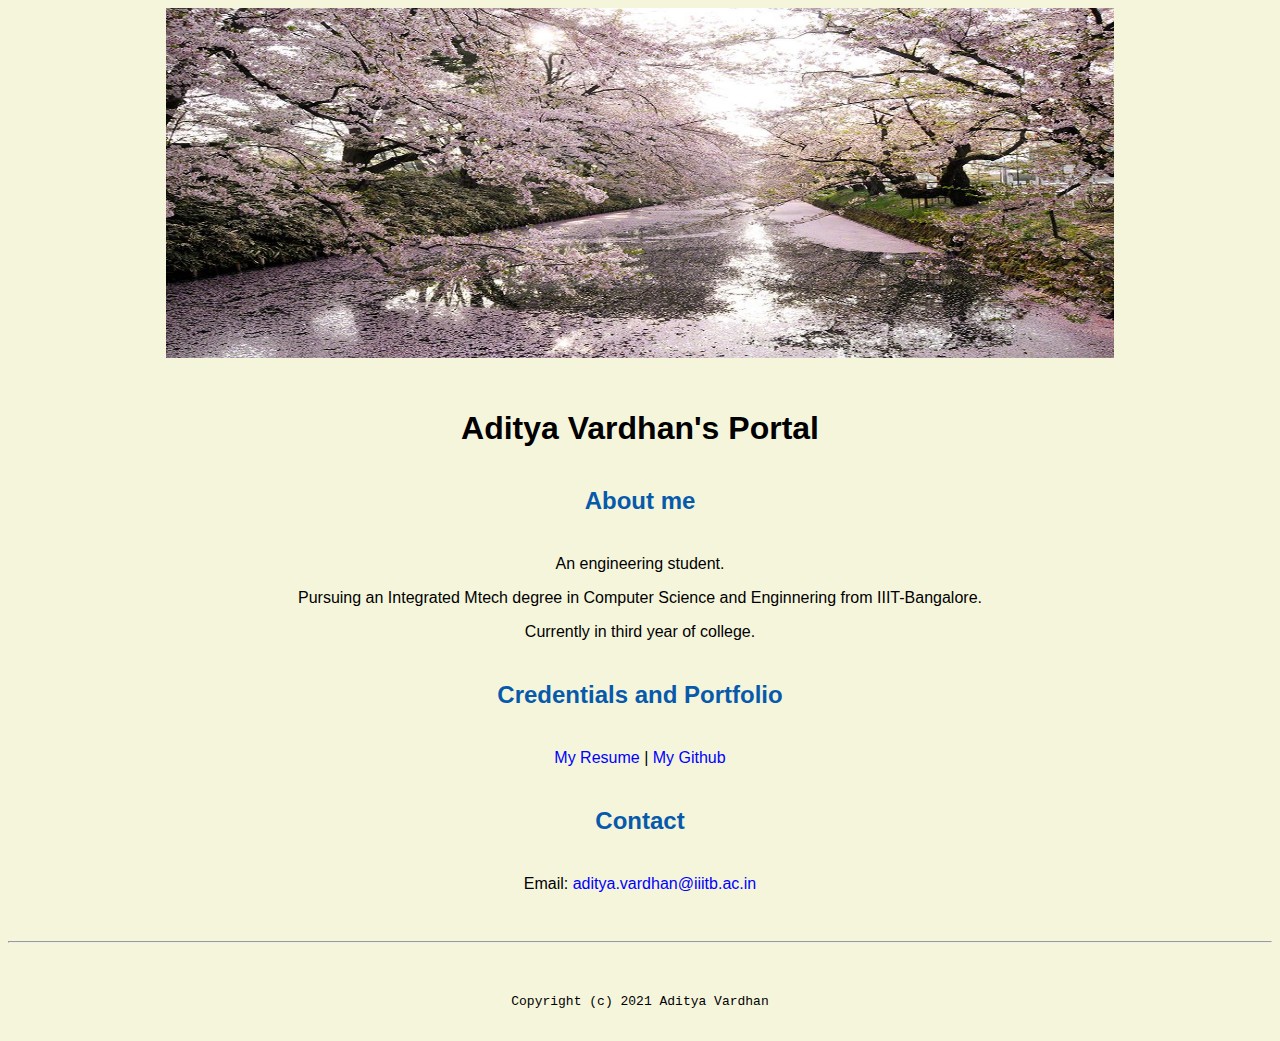
<file: index.html>
<!DOCTYPE html>

<html lang="en">

    <header>
        <title>Aditya Vardhan's Portal</title>
        <link rel="stylesheet" href="css/master.css">

        <!-- the following 2 lines perform the same task. It's just that some browsers
        recognise the 1st line while some recognize the 2nd line -->
        <!--Most of the times the icon can be seen only when you go live-->
        <link rel="FaviconIcon" href="favicon.ico" type="image/x-icon">
        <link rel="shortcut" href="favicon.ico" type="image/x-icon">

        <!--Setting the viewport to make the website look good on all devices-->
        <meta name="viewport" content="width=device-width, initial-scale=1.0, shrink-to-fit=no">

        <!--Google will use this tag to search this web page-->
        <meta name="name" content="Aditya Vardhan's Portal">
        
        <!--I don't want Google to search the webpage yet cause I'm still working on it-->
        <!--Don't forget to remove this line when the website is finally live-->
        <meta name="robots" content="noindex, nofollow">
    </header>


    <body>
    <img src = "images/cherry_blossom.jpg" width=75% height=350 alt="banner">
    <h1>Aditya Vardhan's Portal</h1>

    <h2>About me</h2>
    
    <p>An engineering student.</p>
    <p>Pursuing an Integrated Mtech degree in Computer Science and Enginnering from IIIT-Bangalore.</p>
    <p>Currently in third year of college.</p>
    
    <h2>Credentials and Portfolio</h2>
    <p><a href="resume.html">My Resume</a> | <a href="https://github.com/vardhan2000">My Github</a></p>
    
    <h2>Contact</h2>
    <p>Email: <a href="mailto:aditya.vardhan@iiitb.ac.in">aditya.vardhan@iiitb.ac.in</a></p>
    </body>


    <footer>
        <hr>
        <code>Copyright (c) 2021 Aditya Vardhan</code>
    </footer>
</html>
</file>
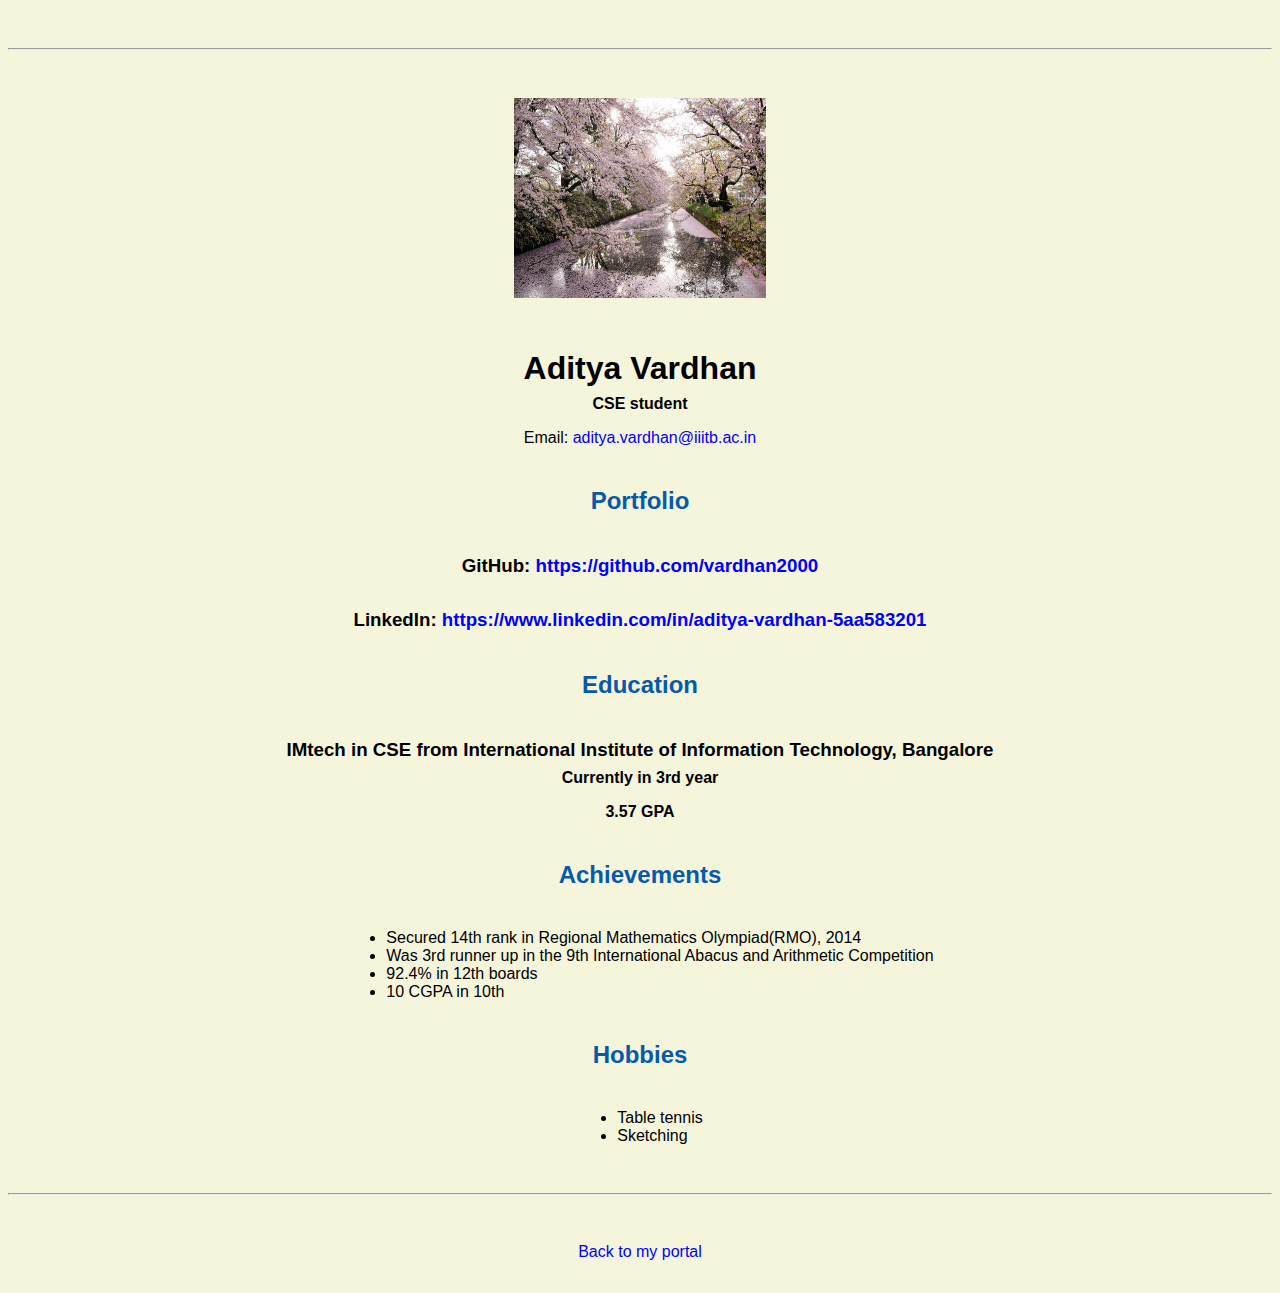
<file: resume.html>
<!DOCTYPE html>

<html lang="en">

    <header>
        <title>Aditya Vardhan's Resume</title>
        <link rel="stylesheet" href="css/master.css">

        <!-- the following 2 lines perform the same task. It's just that some browsers
        recognise the 1st line while some recognize the 2nd line -->
        <!--Most of the times you'll see this icon only when you go live-->
        <link rel="FaviconIcon" href="favicon.ico" type="image/x-icon">
        <link rel="shortcut" href="favicon.ico" type="image/x-icon">

        <!--Setting the viewport to make your website look good on all devices-->
        <meta name="viewport" content="width=device-width, initial-scale=1.0, shrink-to-fit=no">

        <!--Google will use this tag to search your web page-->
        <meta name="name" content="Aditya Vardhan's Portal">
        
        <!--You don't want Google to search your webpage yet cause you still working on it-->
        <!--Don't forget to remove this line when your website is finally live-->
        <meta name="robots" content="noindex, nofollow">
    </header>


    <body>
        <hr>
        <img src="images/cherry_blossom.jpg" alt="Aditya Vardhan's headshot" width="20%" height=200>
        
        <h1>Aditya Vardhan</h1>
        <h4>CSE student</h4>

        <p>Email: <a href="mailto:aditya.vardhan@iiitb.ac.in" target="_blank">aditya.vardhan@iiitb.ac.in</a></p>

        <h2>Portfolio</h2>
            <h3>GitHub: <a href="https://github.com/vardhan2000" target="_blank">https://github.com/vardhan2000</a></h3>
            <h3>LinkedIn: <a href="https://www.linkedin.com/in/aditya-vardhan-5aa583201" target="_blank">https://www.linkedin.com/in/aditya-vardhan-5aa583201</a></h3>

        <h2>Education</h2>

        <h3>IMtech in CSE from International Institute of Information Technology, Bangalore</h3>
        <h4>Currently in 3rd year</h4>
        <h4>3.57 GPA</h2>

        <h2>Achievements</h2>
            <ul>
              <li>Secured 14th rank in Regional Mathematics Olympiad(RMO), 2014</li>
              <li>Was 3rd runner up in the 9th International Abacus and Arithmetic Competition</li>
              <li>92.4% in 12th boards</li>
              <li>10 CGPA in 10th</li>
            </ul>
        
        <h2>Hobbies</h2>
            <ul>
              <li>Table tennis</li>
              <li>Sketching</li>
            </ul>
    </body>


    <footer>
        <hr>
        <p><a href="index.html">Back to my portal</a><p>
    </footer>
</html>
</file>
<file: css/master.css>
/* Cascading stylesheet for the website */

  a {
    color: blue;/* set the text color to blue here */
    text-decoration: none; /* This means we do not want hyperlinks to be underlined */
  }

  a:hover {
    color: red;/* set the text color to red here */
    text-decoration: none; /* This means we do not want hyperlinks to be underlined */
  }

  /*Always mention a font-family and NOT a particular font*/
  body {
    background-color: beige;/* set the background color here */
    color: black;/* set the text color to black here */
    font-family: Arial, Helvetica, sans-serif;/* set the font here */
    text-align: center;/* set the text alignment here */
   }

  /* rem is Relative to font-size of the root element.
  Hence, it helps to keep rendering of the web page independent of 
  the device on which it is rendered */
  footer {
    margin-top: 2rem;
    margin-bottom: 2rem;
  }

  h1 {
    margin-bottom: 0.5rem;
    margin-top: 3rem;
   }

  h2 {
    color: #075AAB;/* set the text color of to #075AAB here */
    /* set both the bottom margin and top margin to 2.5rem here */
    margin-bottom: 2.5rem;
    margin-top: 2.5rem;
   }

  h3 {
    margin-bottom: 0;
    margin-top: 2rem;
  }

  h4 {
    margin-bottom: 1rem;
    margin-top: 0.5rem;
  }

  h5 {
    margin-top: 0.5rem;
  }

  hr {
    margin-bottom: 3rem;
    margin-top: 3rem;
  }

  /* this controls how the bullet points in the resume page looks */
  ul {
    display: table;
    margin: 0 auto;
    text-align: left;
  }
</file>
